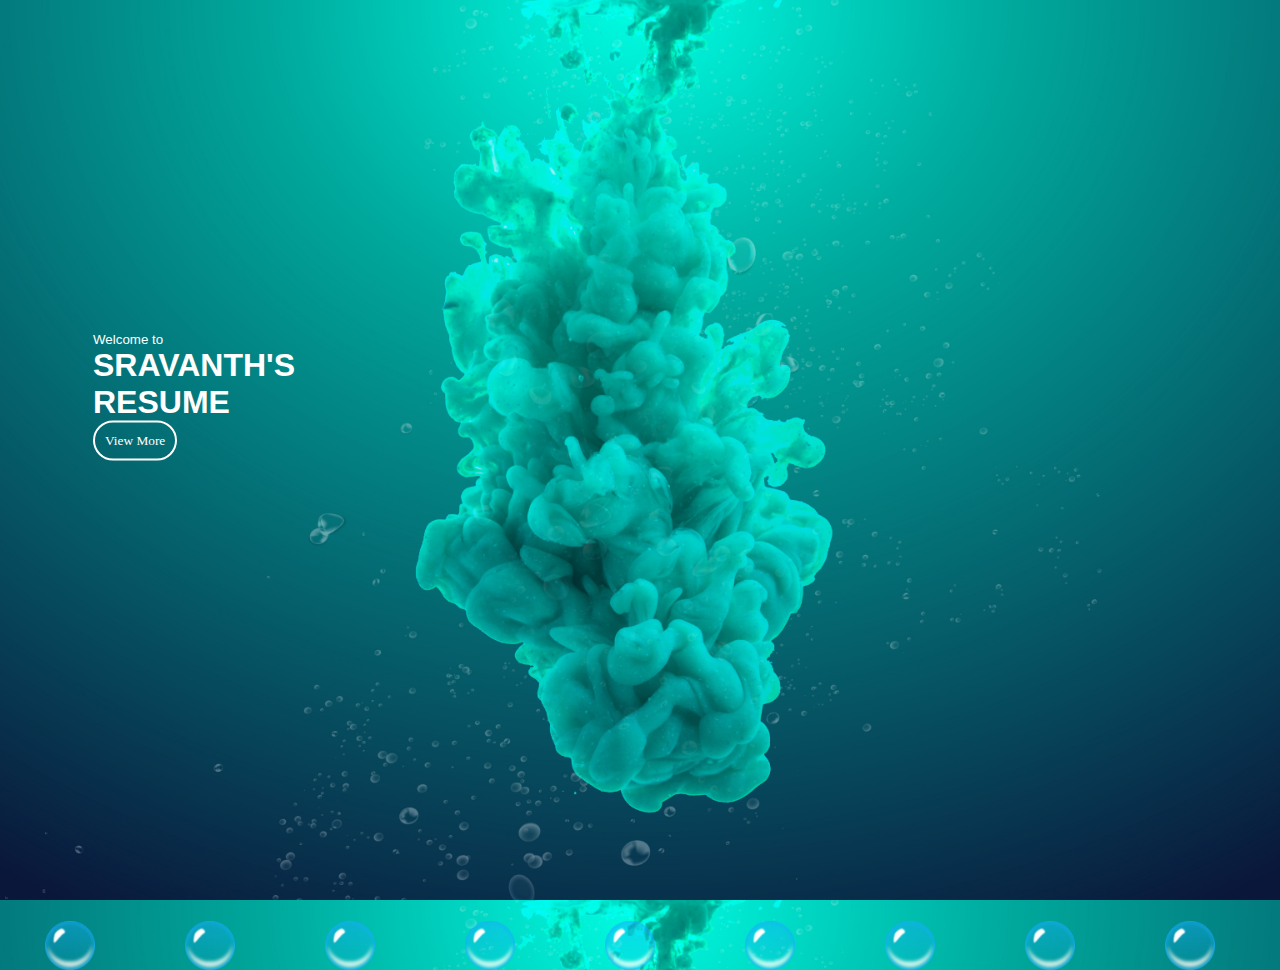
<file: index.html>
<html>
    <head>
        <title>SRAVANTH'S RESUME</title>
    <link rel = "stylesheet" href = style.css>

    </head>
    <body class="content" >
  <div class ="cont"  >
      <div class="mark" style="margin-left: 85px;">
<small>Welcome to </small>
<h1> SRAVANTH'S RESUME</h1>
<button id="btn" type ="button"  onmouseout =" document.getElementById('sai').style.opacity='1'"   onmouseover =" document.getElementById('sai').style.opacity='1'"> View More </button>
<div id="sidebar" >
<ul id="sai" style="margin-top:40px;list-style:none;text-decoration:none;">
    
    <li   style="margin-top:10px;width:71%;">
        <a id="prash"  onmouseover =" document.getElementById('prash').style.color='black'"    onmouseout =" document.getElementById('prash').style.color='white'"  style="color:rgb(248, 245, 245);text-decoration:none;"href="education.html">EDUCATION</a>
    </li>
    <li  style="margin-top:10px;width:50%;">
        <a id="prash1"  onmouseover =" document.getElementById('prash1').style.color='black'"    onmouseout =" document.getElementById('prash1').style.color='white'"  style="color:rgb(253, 247, 247);text-decoration:none;"href="skills.html">SKILLS</a>
    </li>
    
   
</ul>
</div>
</div>
        </div>

        <div>

            <div class="bubble">
<img src="bubble.png" >
<img src="bubble.png" >
<img src="bubble.png" >
<img src="bubble.png" >
<img src="bubble.png" >
<img src="bubble.png" >
<img src="bubble.png" >
<img src="bubble.png" >
<img src="bubble.png" >
<img src="bubble.png" >
<img src="bubble.png" >
<img src="bubble.png" >
            </div>

        </div>

    </body>
</html>
</file>
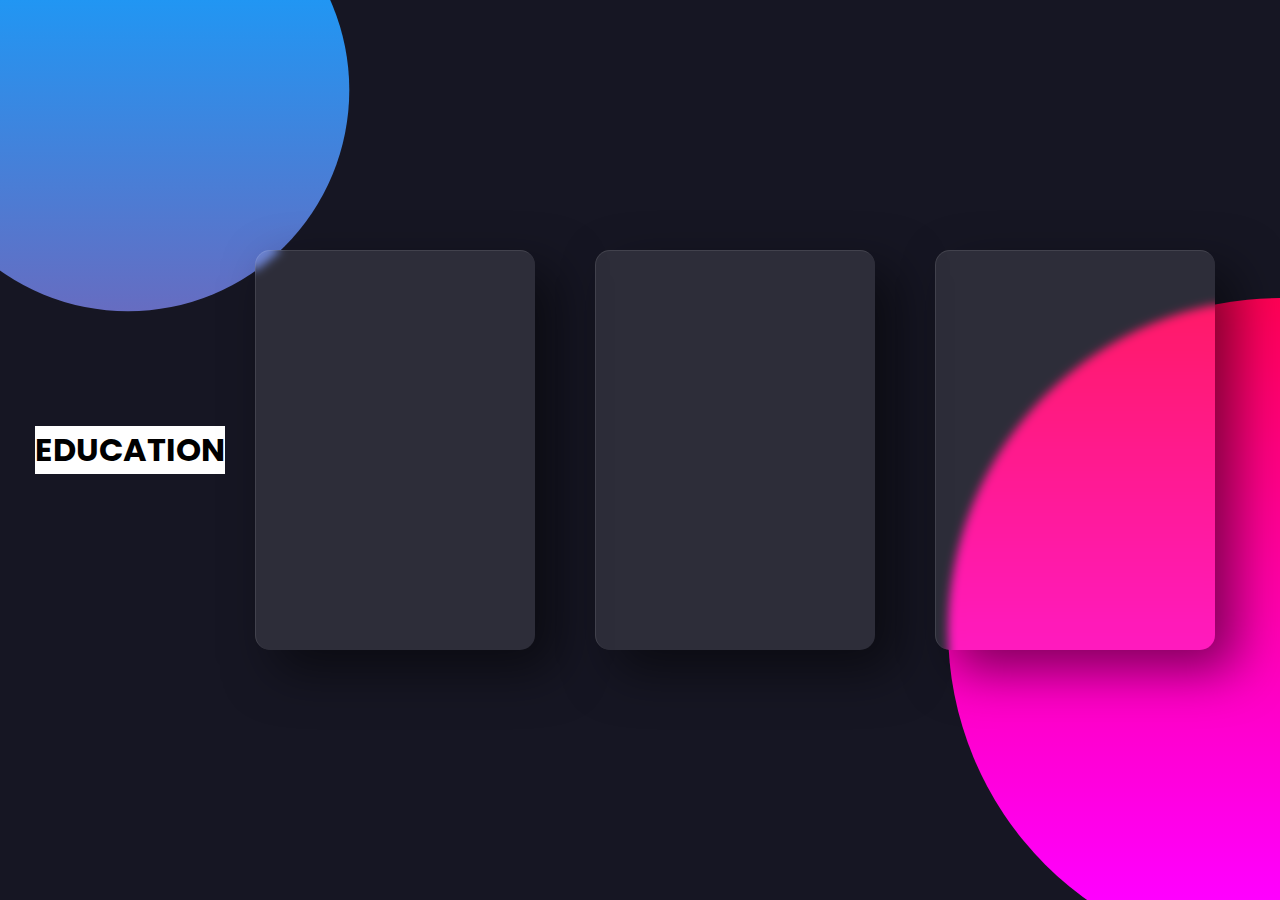
<file: education.html>
<html>
    <head>
        <title>EDUCATION</title>
        <link rel="stylesheet" href="stype.css">
        <div style="background-color: white;">
            <h1>EDUCATION</h1>
        </div>
    </head>
    <body>
      
        <div class="container">
            <div class="card">
            <div class="content">
            <h2>01</h2>
            <h3 style="color: black ;font-size:18px">MOST RECENT COLLEGE</h3>
            <h3>Andhra University</h3>
            <h1>Stream Pursuing</h1>
            <p>reorganised something to make it work better implementing new procedures and being complicated with superiors</p>
            <h1>Start Date :</h1>
            <p>2019</p>
            <h1>Last Date :</h1>
            <p>2023</p>
        </div>
    </div>
    <div class="card">
        <div class="content">
        <h2>02</h2>
        <h3 style="color: black ;font-size:38px">RECENT COLLEGE</h3>
        <h3>Sri Chaitanya Jr College</h3>
        <h1>stream pursued</h1>
        <p>90%</p>
        <h1>Start Date :</h1>
        <p>2017</p>
        <h1>Last Date :</h1>
        <p>2019</p>
    </div>
</div>
<div class="card">
    <div class="content">
    <h2>03</h2>
    <h3 style="color: black ;font-size:38px">school</h3>
    <h3> St Ann's School </h3>
    <h1>ICSE</h1>
    <p>71%</p>
    <h1>Year Of passing :</h1>
    <p>2017</p>
</div>
</div>
</div>
        </div>
        <script type="text/javascript" src="vanilla-tilt.js"></script>
        <script>
        
            VanillaTilt.init(document.querySelectorAll(".card"), {
		max: 25,
		speed: 400,
        glare:true,
                "max-glare":1,
	});
        </script>
    </body>
</html>
</file>
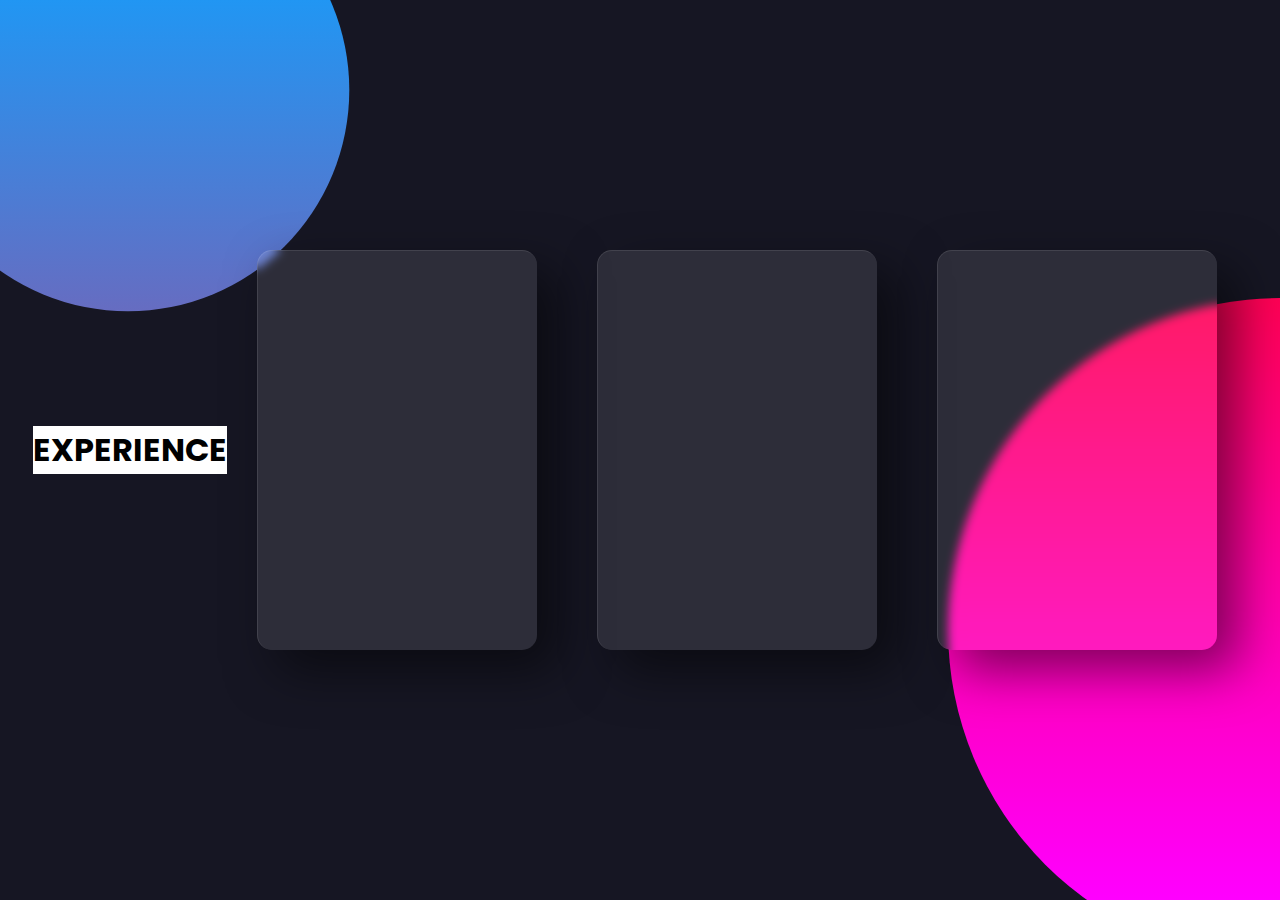
<file: experience.html>
<html>
    <head>
        <title>EXPERIENCE</title>
        <link rel="stylesheet" href="stype.css">
        <div style="background-color: white;">
            <h1>EXPERIENCE</h1>
        </div>
    </head>
    <body>
      
        <div class="container">
            <div class="card">
            <div class="content">
            <h2>01</h2>
            <h3 style="color: black ;font-size:38px">company 1</h3>
            <h3>schemax IT company</h3>
            <h1>Address</h1>
            <p>NAD ,Gopalapatnam ,Butchirajupalem</p>
            <h1>Job Title</h1>
        <p>Full Stack DEveloper</p>
            <h1>Start Date :</h1>
            <p>12/04/2020</p>
            <h1>Last Date :</h1>
            <p>18/08/2020</p>
        </div>
    </div>
    <div class="card">
        <div class="content">
        <h2>02</h2>
        <h3 style="color: black ;font-size:38px">company 2</h3>
        <h3>IBM company</h3>
        <h1>Address</h1>
        <p>Gandhi Nagar,Maddilapalem</p>
        <h1>Job Title</h1>
        <p>Front End DEveloper</p>
        <h1>Start Date :</h1>
        <p>20/01/2021</p>
        <h1>Last Date :</h1>
        <p>25/01/2021</p>
    </div>
</div>
<div class="card">
    <div class="content">
    <h2>03</h2>
    <h3 style="color: black ;font-size:38px">company 3</h3>
    <h3> TECH Mahendra Company </h3>
    <h1>Address</h1>
    <p>NAD ,Gopalapatnam ,Butchirajupalem</p>
    <h1>Job Title</h1>
    <p>Backend DEveloper</p>
    <h1>Start Date :</h1>
    <p>12/02/2021</p>
    <h1>Last Date :</h1>
    <p>18/04/2021</p>
</div>
</div>
</div>
        </div>
        <script type="text/javascript" src="vanilla-tilt.js"></script>
        <script>
        
            VanillaTilt.init(document.querySelectorAll(".card"), {
		max: 25,
		speed: 400,
        glare:true,
                "max-glare":1,
	});
        </script>
    </body>
</html>
</file>
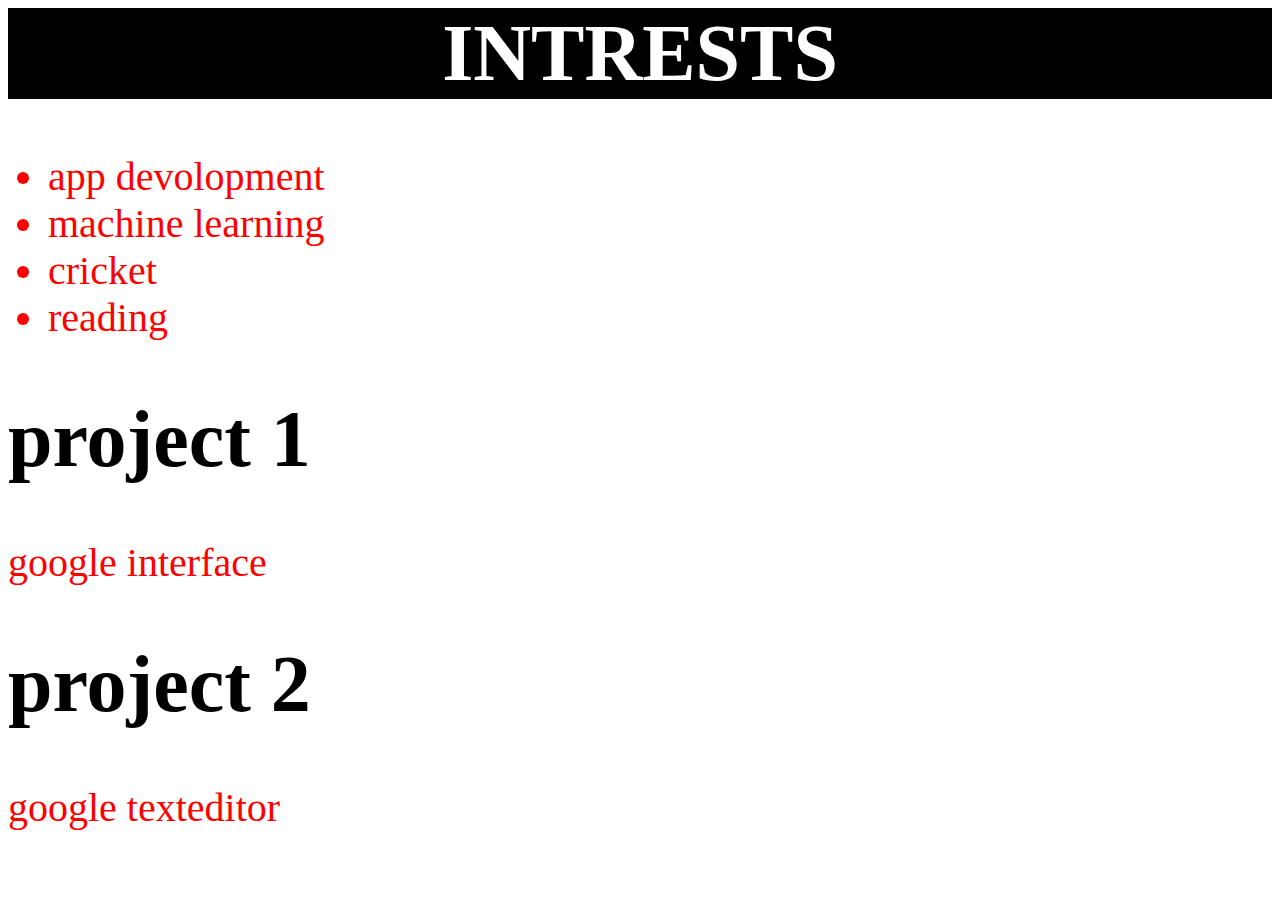
<file: intrests.html>
<html>
    <head>
        <title>intrest</title>
    
            <h1 style="background-color: black;color:white;text-align:center">INTRESTS</h1>
       
    </head>
    <body  style="color:red;font-size: 40px;">
        <ul>
            <li>app devolopment</li>
            <li>machine learning</li>
            <li>cricket</li>
            <li>reading</li>
        </ul>

        <h1 style="color: black;">project 1</h1>
        <p>google interface</p>
        <h1  style="color: black;">project 2</h1>
        <p>google texteditor</p>
        </body>
        </html>
</file>
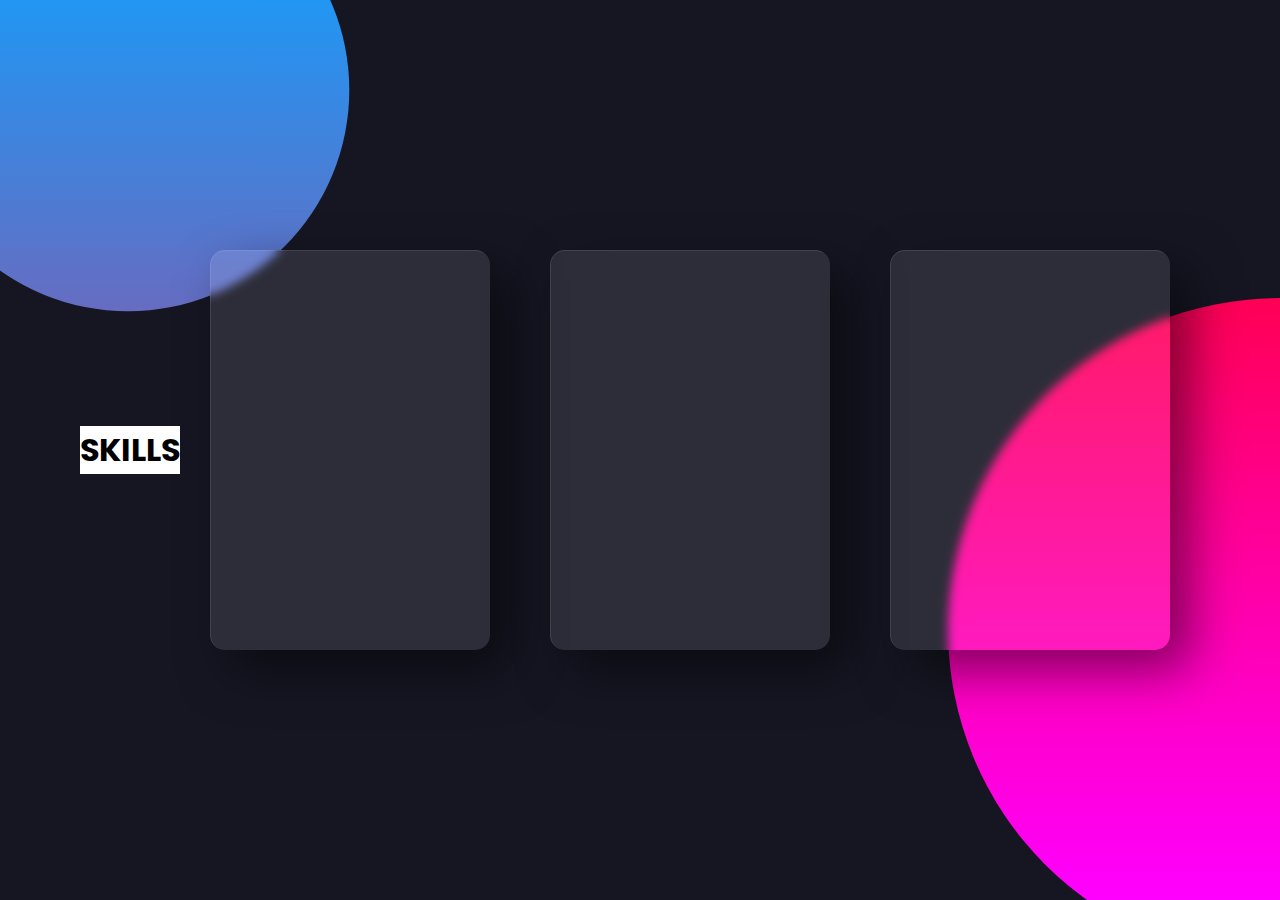
<file: skills.html>
<html>
    <head>
        <title>SKILLS</title>
        <link rel="stylesheet" href="stype.css">
        <div style="background-color: white;">
            <h1>SKILLS</h1>
        </div>
    </head>
    <body>
      
        <div class="container">
            <div class="card">
            <div class="content">
            <h2>01</h2>
            <h3 style="color: WHITE ;font-size:38px">C</h3>
            <h3  style="color:gold;font-size:70px"> ***** </h3>
            <h3 style="color: WHITE ;font-size:38px">C++</h3>
            <h3  style="color:gold;font-size:70px"> ***** </h3>
            <h3 style="color: WHITE ;font-size:38px">jAVA</h3>
            <h3  style="color:gold;font-size:70px"> ***** </h3>
    
        </div>
    </div>
    <div class="card">
        <div class="content">
        <h2>02</h2>
        <h3 style="color: WHITE ;font-size:38px">HTML</h3>
        <h3  style="color:gold;font-size:70px"> ***** </h3>
        <h3 style="color: WHITE;font-size:38px">CSS</h3>
        <h3  style="color:gold;font-size:70px"> ***** </h3>
        <h3 style="color: WHITE ;font-size:38px">JAVASCRIPT</h3>
        <h3  style="color:gold;font-size:70px"> ***** </h3>
        
    </div>
</div>
<div class="card">
    <div class="content">
    <h2>03</h2>
    <h3 style="color: WHITE ;font-size:38px">REACT JS</h3>
    <h3  style="color:gold;font-size:70px"> **** </h3>
    <h3 style="color: WHITE ;font-size:38px">MY SQL</h3>
    <h3  style="color:gold;font-size:70px"> **** </h3>
    <h3 style="color: WHITE ;font-size:38px">NODE JS</h3>
    <h3  style="color:gold;font-size:40px"> LEARNING </h3>
    
</div>
</div>
</div>
        </div>
        <script type="text/javascript" src="vanilla-tilt.js"></script>
        <script>
        
            VanillaTilt.init(document.querySelectorAll(".card"), {
		max: 25,
		speed: 400,
        glare:true,
                "max-glare":1,
	});
        </script>
    </body>
</html>
</file>
<file: stype.css>
@import url('https://fonts.googleapis.com/css?family=poppins:200,300,400,500,600,700,800,900&display=swap');
*
{
    margin:0;
    padding:0;
    font-family: 'poppins', sans-serif;
    box-sizing:border-box;
}


body
{
    display:flex;
    justify-content:center;
    align-items:center;
    min-height:100vh;
    background:#161623;
}

body::before
{
    content:'';
    position: absolute;
    top:0;
    left:0;
    width:100%;
    height:100%;
    background:linear-gradient(#f00,#f0f);
    clip-path: circle(30% at right 70%);
}


body::after
{
    content:'';
    position: absolute;
    top:0;
    left:0;
    width:100%;
    height:100%;
    background:linear-gradient(#2196f3,#e91e63);
    clip-path: circle(20% at 10% 10%);
}

.container{
    position:relative;
    display:flex;
    justify-content: center;
    max-width:1200px;
    flex-wrap:wrap;
    z-index:1;
}

.container .card
{

    position: relative;
    width:280px;
    height:400px;
    margin:30px;
    box-shadow:  20px 20px 50px rgba(0,0,0,0.5);
    border-radius: 15px;
    background:rgba(255,255,255,0.1);
    overflow:hidden;
    display:flex;
    justify-content:center;
    align-items:center;
    border-top: 1px solid rgba(255,255,255,0.1);
    border-left: 1px solid rgba(255,255,255,0.1);
    backdrop-filter: blur(5px);
}


.container .card .content 
{
padding:20px;
text-align:center;
transform: translateY(100px);
opacity:0;
transition: 0.5s;

}

.container .card:hover .content{
    transform: translateY(0px);
opacity:1;
}

.container .card .content h2
{
    position: absolute;
 top:-40px;
 right:30px;
 font-size:8em;
 color:rgba(255,255,255,0.1);
 pointer-events: none;

}

.container .card .content h3
{
    
 font-size:1.8em;
 color:#fff;
z-index: 1;
 
}


.container .card .content p
{
    
 font-size:1em;
 color:#fff;
font-weight: 300;
 
}
</file>
